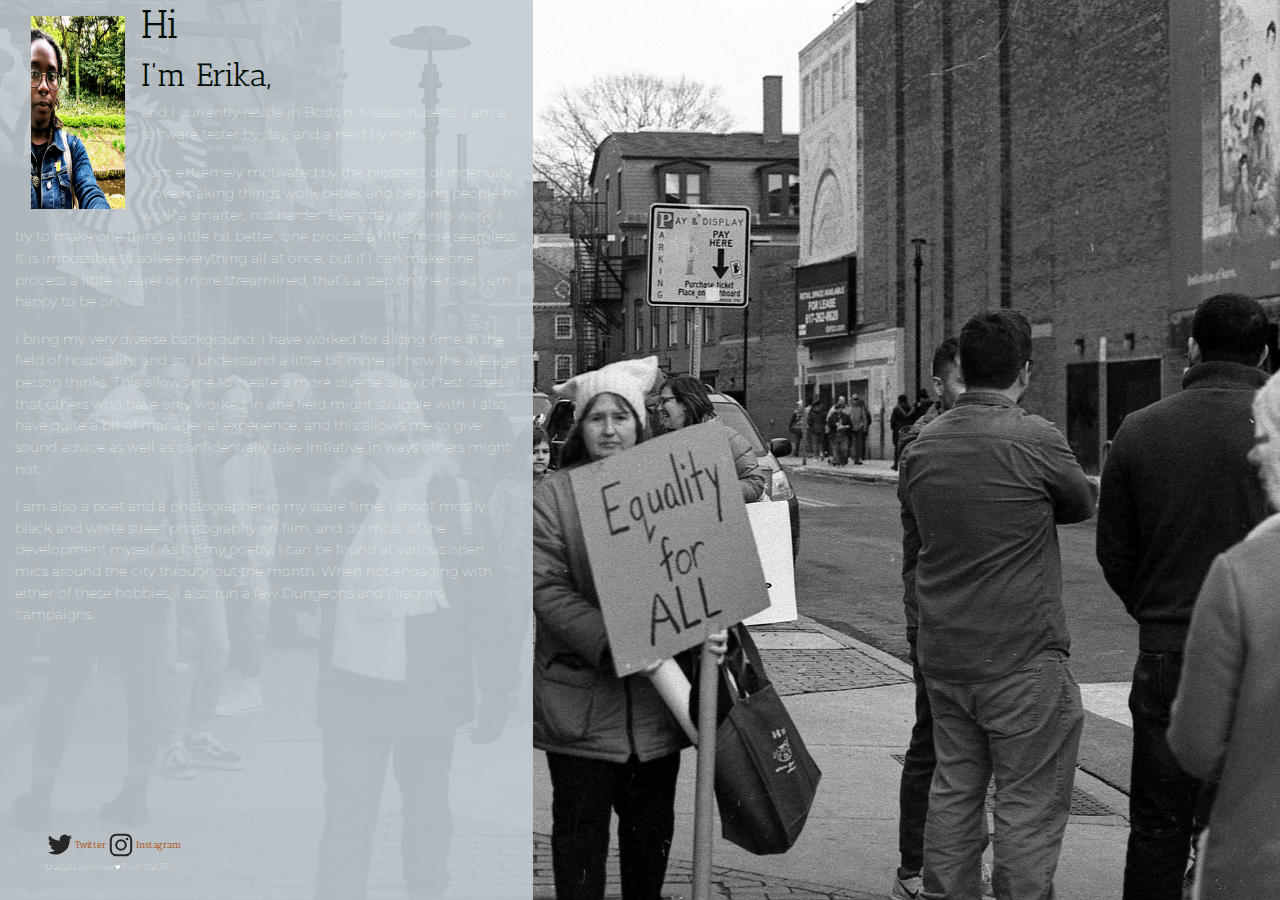
<file: index.html>
<!DOCTYPE html>
<html lang="en">
  <head>
    <meta charset="utf-8">
    <meta http-equiv="X-UA-Compatible" content="IE=edge">
    <meta name="viewport" content="width=device-width, initial-scale=1">

    <title>Hi</title>

    <!-- Bootstrap core CSS -->
      <link rel="stylesheet" href="https://stackpath.bootstrapcdn.com/bootstrap/4.4.1/css/bootstrap.min.css">
    <!--Custom Style-->
      <link rel="stylesheet" href="css/style.css">
      <link href="https://fonts.googleapis.com/css?family=Montserrat&display=swap" rel="stylesheet">
      <link href="https://fonts.googleapis.com/css2?family=Antic+Slab&display=swap" rel="stylesheet">

    <!-- HTML5 shim and Respond.js for IE8 support of HTML5 elements and media queries -->
    <!--[if lt IE 9]>
      <script src="https://oss.maxcdn.com/html5shiv/3.7.2/html5shiv.min.js"></script>
      <script src="https://oss.maxcdn.com/respond/1.4.2/respond.min.js"></script>
    <![endif]-->
  </head>
  <body>
      <div class="container col-md-5 col-sm-6 right-box">
            <img src="img/me.jpg" class="float-left border-0 w-25 h-25 p-3">
            <h1>Hi</h1><h2>I'm Erika,</h2>
            <p>and I currently reside in Boston, Massachusetts. I am a software tester by day, and a nerd by night.</p>
          <p>I am extremely motivated by the prospect of ingenuity. I love making things work better and helping people to work a smarter, not harder. Every day I go into work, I try to make one thing a little bit better; one process a little more seamless. It is impossible to solve everything all at once, but if I can make one process a little clearer or more streamlined, that’s a step on the road I am happy to be on.</p>
          <p>I bring my very diverse background. I have worked for a long time in the field of hospitality, and so I understand a little bit more of how the average person thinks. This allows me to create a more diverse array of test cases that others who have only worked in one field might struggle with. I also have quite a bit of managerial experience, and this allows me to give sound advice as well as confidentially take initiative in ways others might not.</p>
          <p>I am also a poet and a photographer in my spare time. I shoot mostly black and white street photography on film, and do most of the development myself. As for my poetry, I can be found at various open mics around the city throughout the month. When not engaging with either of these hobbies, I also run a few Dungeons and Dragons campaigns.</p>
         <div class="container">
	  	<span>
	  	<div class="footer container">
	  	<a href="http://twitter.com/spacefleur"><img src="img/twitter.svg" style="width: 30px; height: 30px;">Twitter</a><a href="http://instagram.com/sylvia.moss.photography"><img src="img/instagram.svg" style="width: 30px; height: 30px;">Instagram</a><p>&copy; 2020 dickinse &hearts; from 02135</p>
	  </div>
	  </span>
	  </div>
        
      </div>
  </body>

    <!-- ============================= -->
    <!-- All your JavaScript comes now -->
    <!-- ============================= -->
    
    <!--JQuery-->
     <script src="https://ajax.googleapis.com/ajax/libs/jquery/1.11.3/jquery.min.js"></script>
     <script src="js/jquery.stellar.min.js"></script>
     
     <!-- Custom Scripts-->
     <script src="js/scripts.js"></script>

    <!-- Bootstrap core JS -->
    <script src="https://stackpath.bootstrapcdn.com/bootstrap/4.4.1/js/bootstrap.bundle.min.js"></script>
</html>
</file>
<file: css/style.css>
a:link, a:visited, a:hover, a:active {
  font-family: 'Antic Slab', serif;
  color: #B24900;
  text-decoration: none; 
}

html { 
    background: url(../img/img011.jpg) no-repeat center center fixed; 
    -webkit-background-size: cover;
    -moz-background-size: cover;
    -o-background-size: cover;
    background-size: cover;
    color: #00A5B2;
    min-height: 100%;
}

body {
  margin-bottom: 60px;
  font-family: 'Montserrat', sans-serif;  
}

.right-box {
  background: rgba(194,202,208,.90);
  color: rgb(244,254,255);
  overflow-y: auto;
  flex-flow: column;
  height: 100%;
  margin-bottom: 0;
  position: absolute;
  bottom: 0;
  width: 100%; 
}

h1, h2, h3 {
  font-family: 'Antic Slab', serif;
  text-align: left;
  color: #000e03; 
}

p, li, form {
    font-family: 'Montserrat', sans-serif;
    font-weight: lighter;
    font-size: .9em;
}

.footer {
    position: absolute;
    bottom: 0;
    width: 100%;
    height: 70px;
    font-size: 10px;
    background-color: transparent;
}
</file>
